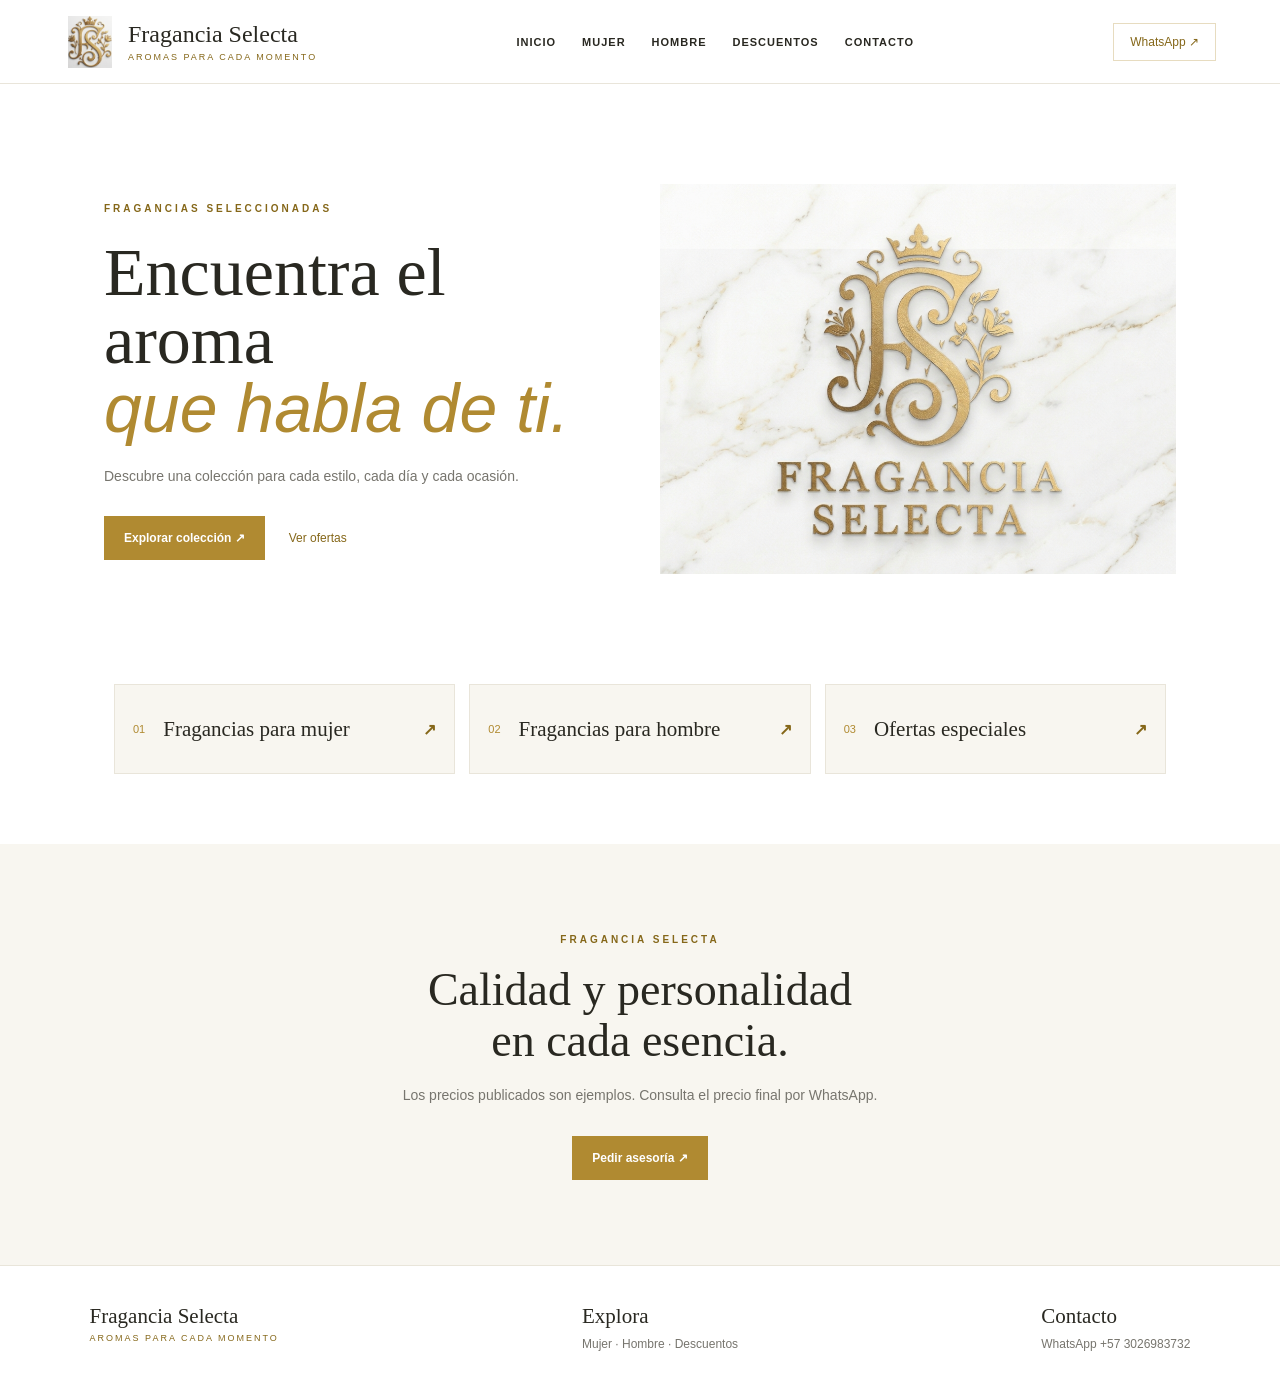
<file: front/index.html>
<!doctype html>
<html lang="es">
<head>
  <meta charset="UTF-8">
  <meta name="viewport" content="width=device-width, initial-scale=1">
  <title>Fragancia Selecta</title>
  <link rel="stylesheet" href="css/estilos.css">
</head>
<body class="inicio-page" id="inicio">

  <header class="inicio-header">
    <a class="inicio-marca" href="#inicio">
      <img src="assets/image.png" alt="Logo de Fragancia Selecta">
      <span>
        <strong>Fragancia Selecta</strong>
        <small>AROMAS PARA CADA MOMENTO</small>
      </span>
    </a>

    <nav class="inicio-nav">
      <a href="#inicio">Inicio</a>
      <a href="damas.html">Mujer</a>
      <a href="caballeros.html">Hombre</a>
      <a href="descuentos.html">Descuentos</a>
      <a href="https://wa.me/573026983732" target="_blank">Contacto</a>
    </nav>

    <a class="inicio-whatsapp" href="https://wa.me/573026983732" target="_blank">
      WhatsApp ↗
    </a>
  </header>

  <main>
    <section class="inicio-hero">
      <div class="inicio-texto">
        <span class="inicio-etiqueta">FRAGANCIAS SELECCIONADAS</span>
        <h1>Encuentra el aroma<br><em>que habla de ti.</em></h1>
        <p>Descubre una colección para cada estilo, cada día y cada ocasión.</p>
        <div class="inicio-botones">
          <a class="inicio-boton" href="#colecciones">Explorar colección ↗</a>
          <a class="inicio-enlace" href="#colecciones">Ver ofertas</a>
        </div>
      </div>

      <div class="inicio-foto">
        <img src="assets/fondo.jpg" alt="Fragancia Selecta">
      </div>
    </section>

    <section class="inicio-colecciones" id="colecciones">
      <a href="damas.html"><span>01</span><strong>Fragancias para mujer</strong><b>↗</b></a>
      <a href="caballeros.html"><span>02</span><strong>Fragancias para hombre</strong><b>↗</b></a>
      <a href="descuentos.html"><span>03</span><strong>Ofertas especiales</strong><b>↗</b></a>
    </section>

    <section class="inicio-promesa">
      <span class="inicio-etiqueta">FRAGANCIA SELECTA</span>
      <h2>Calidad y personalidad<br>en cada esencia.</h2>
      <p>Los precios publicados son ejemplos. Consulta el precio final por WhatsApp.</p>
      <a class="inicio-boton" href="https://wa.me/573026983732" target="_blank">
        Pedir asesoría ↗
      </a>
    </section>
  </main>

  <footer class="inicio-footer">
    <div>
      <strong>Fragancia Selecta</strong>
      <small>AROMAS PARA CADA MOMENTO</small>
    </div>
    <div>
      <strong>Explora</strong>
      <a href="#colecciones">Mujer · Hombre · Descuentos</a>
    </div>
    <div>
      <strong>Contacto</strong>
      <a href="https://wa.me/573026983732" target="_blank">WhatsApp +57 3026983732</a>
    </div>
  </footer>

</body>
</html>
</file>
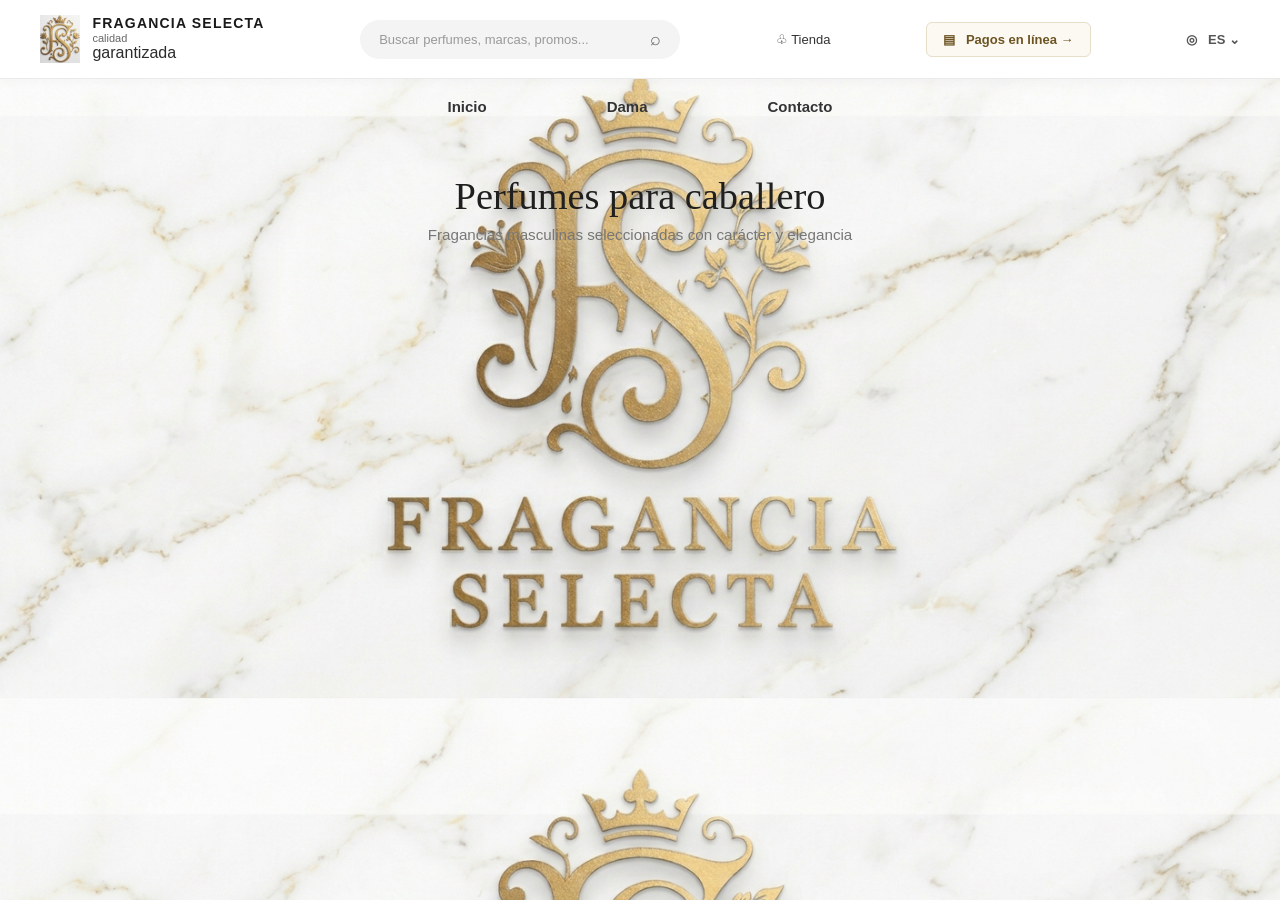
<file: front/caballeros.html>
<!DOCTYPE html>
<html lang="es">
<head>
    <meta charset="UTF-8">
    <meta name="viewport" content="width=device-width, initial-scale=1.0">
    <title>Perfumes para caballero - Fragancia Selecta</title>

    <link rel="stylesheet" href="css/estilos.css">
    <link rel="stylesheet" href="css/estilos_caballeros.css">
</head>
<body>

    <header class="encabezado">
        <a href="index.html">
            <img src="assets/image.png" alt="Logo de Fragancia selecta" class="logo-img">

            <div class="nombre-logo">
                <div class="fragancia selecta">Fragancia selecta</div>
                <div class="calidad">Calidad</div>
                <div class="garantizada">garantizada</div>
            </div>
        </a>

        <form class="buscador" onsubmit="event.preventDefault()">
            <input type="search" id="input-busqueda" placeholder="Buscar perfumes, marcas, promos...">
            <button type="submit">⌕</button>
        </form>

        <a href="index.html" class="enlace-header">♧ Tienda</a>
        <a href="#" class="pagos">▤ &nbsp; Pagos en línea →</a>
        <a href="#" class="idioma">◎ &nbsp; ES ⌄</a>
    </header>

<nav>
    <a href="index.html">Inicio</a>
    <a href="damas.html">Dama</a>
    <a href="contacto.html">Contacto</a>
   </nav>

    <section class="titulo-seccion">
        <h1>Perfumes para caballero</h1>
        <p>Fragancias masculinas seleccionadas con carácter y elegancia</p>
    </section>

    <main id="contenedor-perfumes" class="catalogo-grid"></main>

    <script>
        const contenedor = document.getElementById('contenedor-perfumes');
        const inputBusqueda = document.getElementById('input-busqueda');

        async function obtenerDatos() {
            try {
                const response = await fetch('http://127.0.0.1:8000/perfumes/');
                if (!response.ok) {
                throw new Error(`Error HTTP: ${response.status}`);
            }
                const data = await response.json();
                console.log(data);
                renderizarPerfumes(data);

            } catch (error) {
                console.error('Fallo en la petición:', error);
            }
        }


        function renderizarPerfumes(data) {
            contenedor.innerHTML = '';

            data.forEach(item => {
                const tarjeta = document.createElement('article');
                tarjeta.classList.add('perfume');

                tarjeta.innerHTML = `
                    <div class="perfume-espacio-img" data-id="${item.id}">
                        <img src="${item.src}" alt="${item.nombre}">
                        </div>
                    <div class="perfume-info">
                        <div class="perfume-cabecera">
                            <h3>${item.nombre}</h3>
                            <span class="precio">$${Number(item.precio).toLocaleString('es-CO')}</span>
                        </div>
                        <p class="familia">${item.familia_olfativa}</p>
                    </div>
                `;

                contenedor.appendChild(tarjeta);
            });
        }

        inputBusqueda.addEventListener('input', (e) => {
            const texto = e.target.value.trim().toLowerCase();
            const filtrados = catalogoLocal.filter(p =>
                p.nombre.toLowerCase().includes(texto) ||
                p.familia_olfativa.toLowerCase().includes(texto)
            );
            renderizarPerfumes(filtrados);
        });

        obtenerDatos();
    </script>
</body>
</html>
</file>
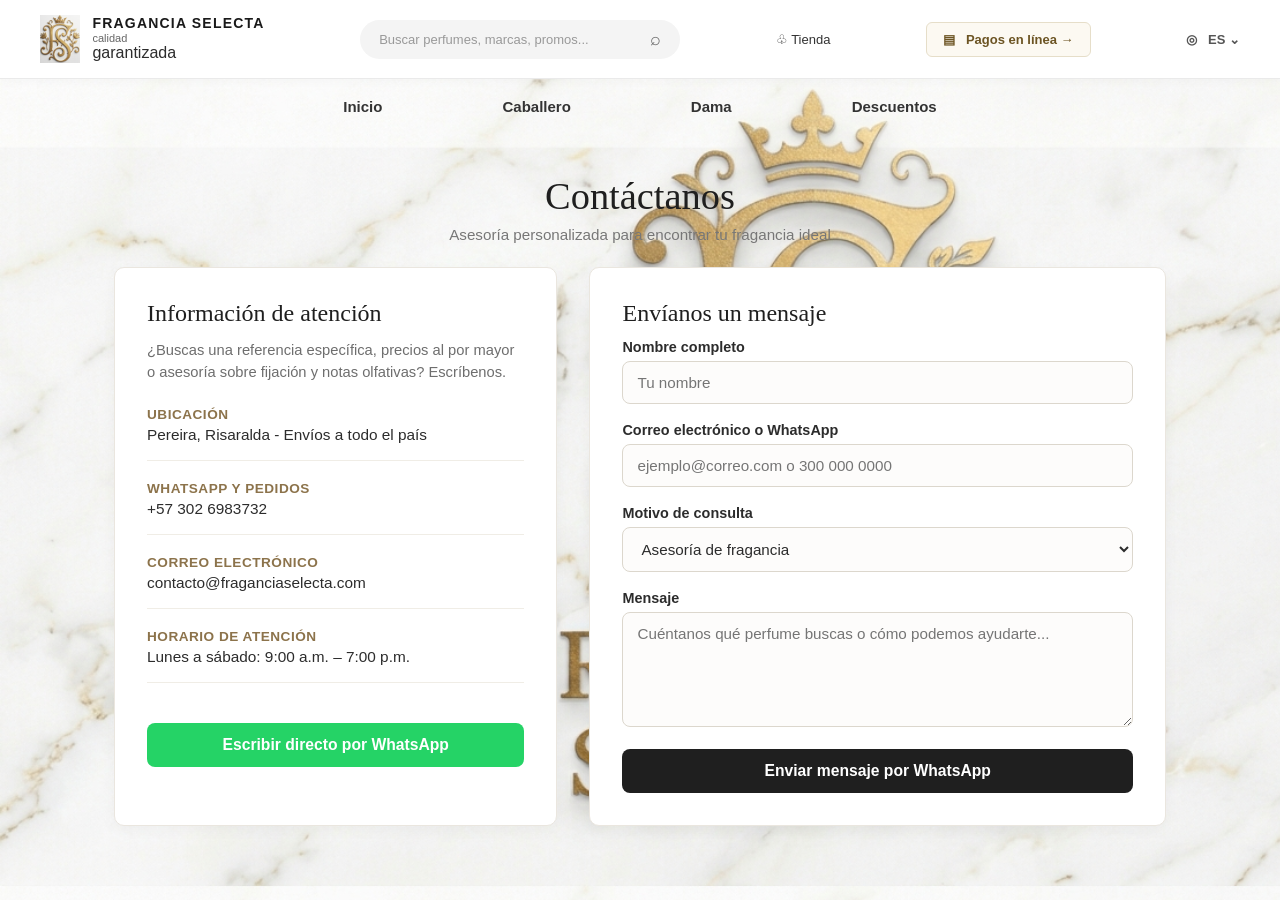
<file: front/contacto.html>
<!DOCTYPE html>
<html lang="es">
<head>
    <meta charset="UTF-8">
    <meta name="viewport" content="width=device-width, initial-scale=1.0">
    <title>Contacto - Fragancia Selecta</title>

    <link rel="stylesheet" href="css/estilos.css">
    <link rel="stylesheet" href="css/contacto.css">
</head>
<body>

    <header class="encabezado">

        <a href="index.html">
            <img src="assets/image.png" alt="Logo de Fragancia selecta" class="logo-img">

            <div class="nombre-logo">
                <div class="fragancia selecta">Fragancia selecta</div>
                <div class="calidad">Calidad</div>
                <div class="garantizada">garantizada</div>
            </div>
        </a>

        <form class="buscador" onsubmit="event.preventDefault()">
            <input type="search"
                    placeholder="Buscar perfumes, marcas, promos...">
            <button type="submit">⌕</button>
        </form>

        <a href="index.html" class="enlace-header">♧ Tienda</a>

        <a href="#" class="pagos">▤ &nbsp; Pagos en línea →</a>

        <a href="#" class="idioma">◎ &nbsp; ES ⌄</a>

    </header>

    <nav>
        <a href="index.html">Inicio</a>
        <a href="caballeros.html">Caballero</a>
        <a href="damas.html">Dama</a>
        <a href="descuentos.html">Descuentos</a>
    </nav>

    <section class="titulo-seccion">
        <h1>Contáctanos</h1>
        <p>Asesoría personalizada para encontrar tu fragancia ideal</p>
    </section>

    <main class="contacto-contenedor">
        <aside class="contacto-tarjeta">
            <h2>Información de atención</h2>
            <p class="subtexto">¿Buscas una referencia específica, precios al por mayor o asesoría sobre fijación y notas olfativas? Escríbenos.</p>

            <div class="dato-contacto">
                <strong>Ubicación</strong>
                <span>Pereira, Risaralda - Envíos a todo el país</span>
            </div>

            <div class="dato-contacto">
                <strong>WhatsApp y Pedidos</strong>
                <span>+57 302 6983732</span>
            </div>

            <div class="dato-contacto">
                <strong>Correo electrónico</strong>
                <span>contacto@fraganciaselecta.com</span>
            </div>

            <div class="dato-contacto">
                <strong>Horario de atención</strong>
                <span>Lunes a sábado: 9:00 a.m. – 7:00 p.m.</span>
            </div>

            <a href="https://wa.me/573026983732?text=Hola%20Fragancia%20Selecta,%20me%20gustar%C3%ADa%20recibir%20asesor%C3%ADa." target="_blank" class="btn-whatsapp">
                Escribir directo por WhatsApp
            </a>
        </aside>

        <section class="contacto-tarjeta">
            <h2>Envíanos un mensaje</h2>
            <form id="form-contacto">
                <div class="campo-formulario">
                    <label for="nombre">Nombre completo</label>
                    <input type="text" id="nombre" placeholder="Tu nombre" required>
                </div>

                <div class="campo-formulario">
                    <label for="correo">Correo electrónico o WhatsApp</label>
                    <input type="text" id="correo" placeholder="ejemplo@correo.com o 300 000 0000" required>
                </div>

                <div class="campo-formulario">
                    <label for="asunto">Motivo de consulta</label>
                    <select id="asunto">
                        <option value="Asesoría de fragancia">Asesoría de fragancia</option>
                        <option value="Consulta sobre un pedido">Consulta sobre un pedido</option>
                        <option value="Disponibilidad en catálogo">Disponibilidad en catálogo</option>
                        <option value="Otro motivo">Otro motivo</option>
                    </select>
                </div>

                <div class="campo-formulario">
                    <label for="mensaje">Mensaje</label>
                    <textarea id="mensaje" placeholder="Cuéntanos qué perfume buscas o cómo podemos ayudarte..." required></textarea>
                </div>

                <button type="submit" class="btn-enviar">Enviar mensaje por WhatsApp</button>
                <div id="mensaje-exito" class="mensaje-exito">
                    Redirigiendo a WhatsApp con tu consulta...
                </div>
            </form>
        </section>
    </main>

    <script>
        const formulario = document.getElementById('form-contacto');
        const mensajeExito = document.getElementById('mensaje-exito');
        const numeroWhatsApp = '573026983732';

        formulario.addEventListener('submit', (e) => {
            e.preventDefault();

            const nombre = document.getElementById('nombre').value.trim();
            const contacto = document.getElementById('correo').value.trim();
            const asunto = document.getElementById('asunto').value;
            const mensaje = document.getElementById('mensaje').value.trim();

            const texto = `Hola Fragancia Selecta, soy ${nombre}.\n*Motivo:* ${asunto}\n*Contacto:* ${contacto}\n*Mensaje:* ${mensaje}`;
            const url = `https://wa.me/${numeroWhatsApp}?text=${encodeURIComponent(texto)}`;

            mensajeExito.style.display = 'block';
            window.open(url, '_blank');
            formulario.reset();

            setTimeout(() => {
                mensajeExito.style.display = 'none';
            }, 5000);
        });
    </script>
</body>
</html>
</file>
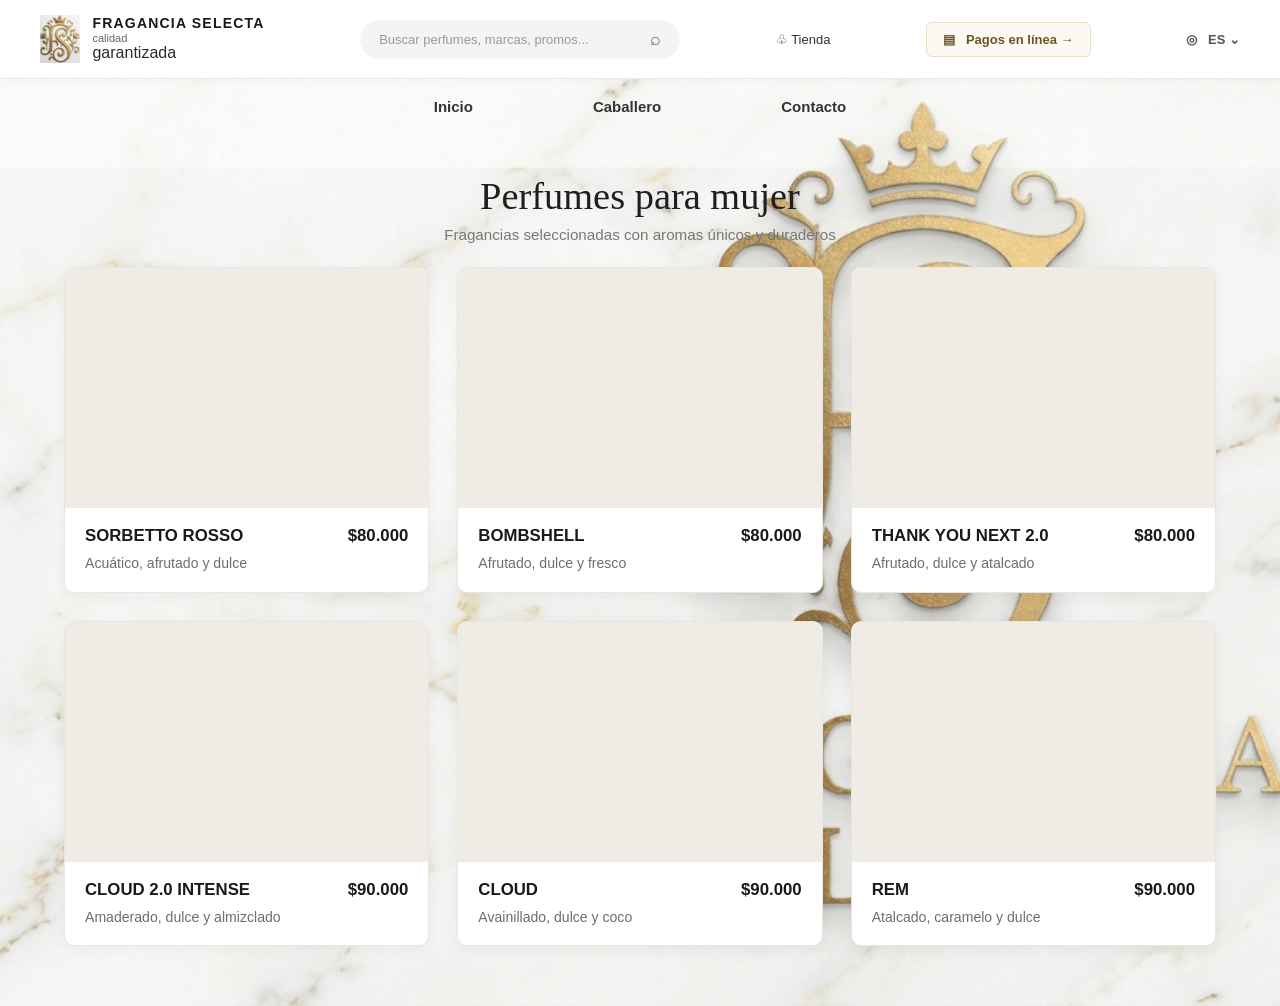
<file: front/damas.html>
<!DOCTYPE html>
<html lang="es">
<head>
    <meta charset="UTF-8">
    <meta name="viewport" content="width=device-width, initial-scale=1.0">
    <title>Perfumes para mujer - Fragancia Selecta</title>

    <link rel="stylesheet" href="css/estilos.css">
    <link rel="stylesheet" href="css/estilos_damas.css">
</head>
<body>

    <header class="encabezado">
        <a href="index.html">
            <img src="assets/image.png" alt="Logo de Fragancia selecta" class="logo-img">

            <div class="nombre-logo">
                <div class="fragancia selecta">Fragancia selecta</div>
                <div class="calidad">Calidad</div>
                <div class="garantizada">garantizada</div>
            </div>
        </a>

        <form class="buscador" onsubmit="event.preventDefault()">
            <input type="search" id="input-busqueda" placeholder="Buscar perfumes, marcas, promos...">
            <button type="submit">⌕</button>
        </form>

        <a href="index.html" class="enlace-header">♧ Tienda</a>
        <a href="#" class="pagos">▤ &nbsp; Pagos en línea →</a>
        <a href="#" class="idioma">◎ &nbsp; ES ⌄</a>
    </header>

    <nav>
        <a href="index.html">Inicio</a>
        <a href="caballeros.html">Caballero</a>
        <a href="contacto.html">Contacto</a>
    </nav>

    <section class="titulo-seccion">
        <h1>Perfumes para mujer</h1>
        <p>Fragancias seleccionadas con aromas únicos y duraderos</p>
    </section>

    <main id="contenedor-perfumes" class="catalogo-grid"></main>

    <script>
        const contenedor = document.getElementById('contenedor-perfumes');
        const inputBusqueda = document.getElementById('input-busqueda');

        const catalogoLocal = [
            { id: 1, nombre: 'SORBETTO ROSSO', familia_olfativa: 'Acuático, afrutado y dulce', precio: 80000 },
            { id: 2, nombre: 'BOMBSHELL', familia_olfativa: 'Afrutado, dulce y fresco', precio: 80000 },
            { id: 3, nombre: 'THANK YOU NEXT 2.0', familia_olfativa: 'Afrutado, dulce y atalcado', precio: 80000 },
            { id: 4, nombre: 'CLOUD 2.0 INTENSE', familia_olfativa: 'Amaderado, dulce y almizclado', precio: 90000 },
            { id: 5, nombre: 'CLOUD', familia_olfativa: 'Avainillado, dulce y coco', precio: 90000 },
            { id: 6, nombre: 'REM', familia_olfativa: 'Atalcado, caramelo y dulce', precio: 90000 }
        ];

        function renderizarPerfumes(lista) {
            contenedor.innerHTML = '';

            lista.forEach(item => {
                const tarjeta = document.createElement('article');
                tarjeta.classList.add('perfume');

                tarjeta.innerHTML = `
                    <div class="perfume-espacio-img" data-id="${item.id}"></div>
                    <div class="perfume-info">
                        <div class="perfume-cabecera">
                            <h3>${item.nombre}</h3>
                            <span class="precio">$${Number(item.precio).toLocaleString('es-CO')}</span>
                        </div>
                        <p class="familia">${item.familia_olfativa}</p>
                    </div>
                `;

                contenedor.appendChild(tarjeta);
            });
        }

        inputBusqueda.addEventListener('input', (e) => {
            const texto = e.target.value.trim().toLowerCase();
            const filtrados = catalogoLocal.filter(p =>
                p.nombre.toLowerCase().includes(texto) ||
                p.familia_olfativa.toLowerCase().includes(texto)
            );
            renderizarPerfumes(filtrados);
        });

        renderizarPerfumes(catalogoLocal);
    </script>
</body>
</html>
</file>
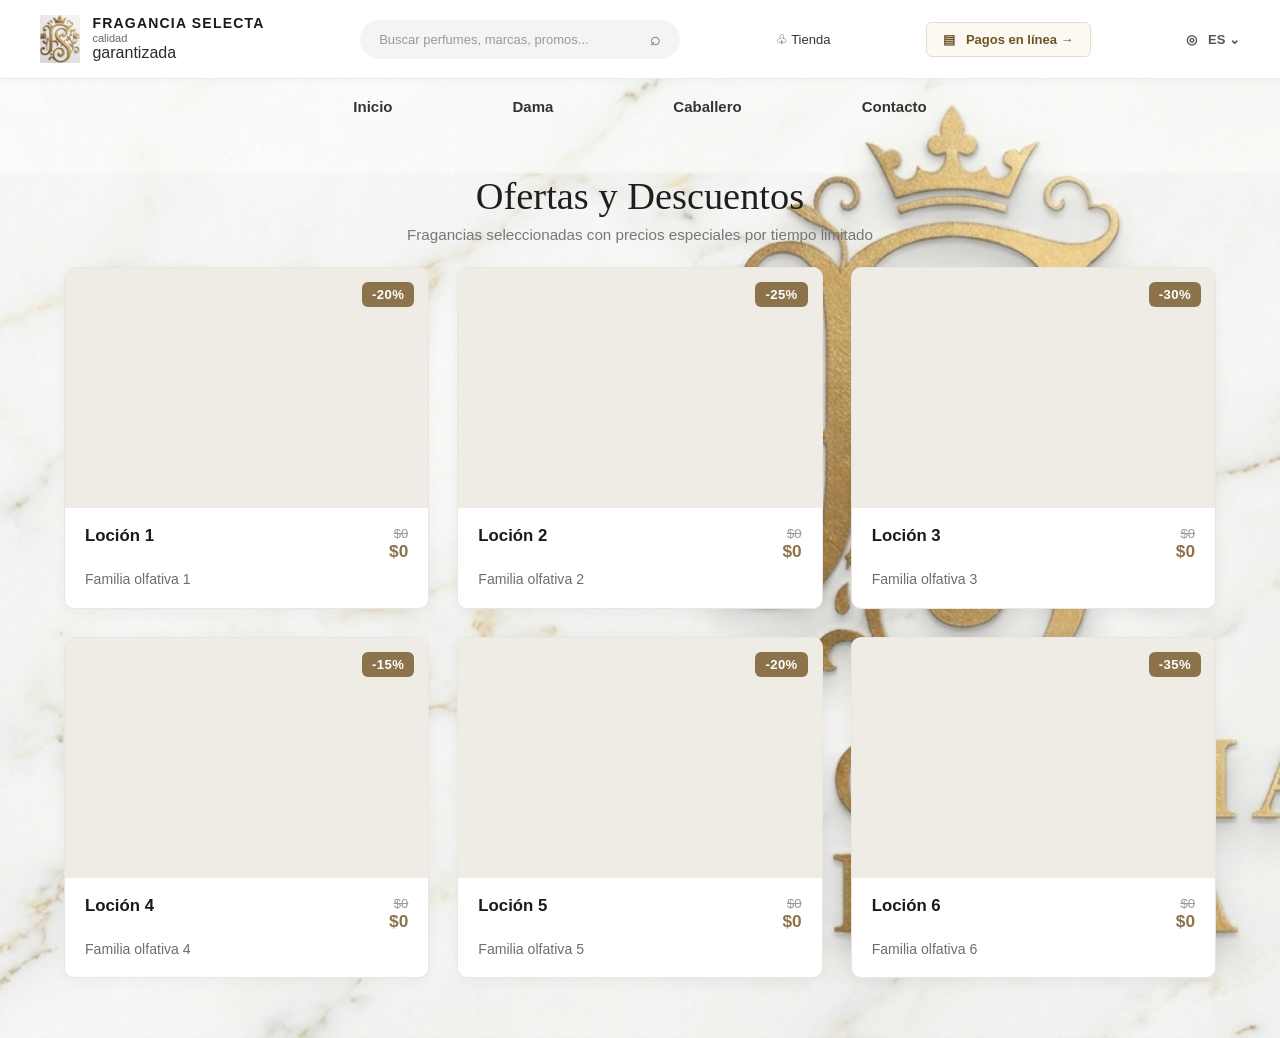
<file: front/descuentos.html>
<!DOCTYPE html>
<html lang="es">
<head>
    <meta charset="UTF-8">
    <meta name="viewport" content="width=device-width, initial-scale=1.0">
    <title>Ofertas y Descuentos - Fragancia Selecta</title>

    <link rel="stylesheet" href="css/estilos.css">
    <link rel="stylesheet" href="css/descuentos.css">
</head>
<body>

    <header class="encabezado">
        <a href="index.html">
            <img src="assets/image.png" alt="Logo de Fragancia selecta" class="logo-img">

            <div class="nombre-logo">
                <div class="fragancia selecta">Fragancia selecta</div>
                <div class="calidad">Calidad</div>
                <div class="garantizada">garantizada</div>
            </div>
        </a>

        <form class="buscador" onsubmit="event.preventDefault()">
            <input type="search" id="input-busqueda" placeholder="Buscar perfumes, marcas, promos...">
            <button type="submit">⌕</button>
        </form>

        <a href="index.html" class="enlace-header">♧ Tienda</a>
        <a href="#" class="pagos">▤ &nbsp; Pagos en línea →</a>
        <a href="#" class="idioma">◎ &nbsp; ES ⌄</a>
    </header>

    <nav>
        <a href="index.html">Inicio</a>
        <a href="damas.html">Dama</a>
        <a href="caballeros.html">Caballero</a>
        <a href="contacto.html">Contacto</a>
    </nav>

    <section class="titulo-seccion">
        <h1>Ofertas y Descuentos</h1>
        <p>Fragancias seleccionadas con precios especiales por tiempo limitado</p>
    </section>

    <main id="contenedor-perfumes" class="catalogo-grid"></main>

    <script>
        const contenedor = document.getElementById('contenedor-perfumes');
        const inputBusqueda = document.getElementById('input-busqueda');

        const catalogoDescuentos = [
            { id: 1, nombre: 'Loción 1', familia_olfativa: 'Familia olfativa 1', precio: 0, precio_anterior: 0, descuento: 20 },
            { id: 2, nombre: 'Loción 2', familia_olfativa: 'Familia olfativa 2', precio: 0, precio_anterior: 0, descuento: 25 },
            { id: 3, nombre: 'Loción 3', familia_olfativa: 'Familia olfativa 3', precio: 0, precio_anterior: 0, descuento: 30 },
            { id: 4, nombre: 'Loción 4', familia_olfativa: 'Familia olfativa 4', precio: 0, precio_anterior: 0, descuento: 15 },
            { id: 5, nombre: 'Loción 5', familia_olfativa: 'Familia olfativa 5', precio: 0, precio_anterior: 0, descuento: 20 },
            { id: 6, nombre: 'Loción 6', familia_olfativa: 'Familia olfativa 6', precio: 0, precio_anterior: 0, descuento: 35 }
        ];

        function renderizarPerfumes(lista) {
            contenedor.innerHTML = '';

            lista.forEach(item => {
                const tarjeta = document.createElement('article');
                tarjeta.classList.add('perfume');

                const descuento = item.descuento || 20;
                const precioAnterior = item.precio_anterior !== undefined
                    ? item.precio_anterior
                    : Math.round(Number(item.precio) / (1 - descuento / 100));

                tarjeta.innerHTML = `
                    <span class="etiqueta-descuento">-${descuento}%</span>
                    <div class="perfume-espacio-img" data-id="${item.id}"></div>
                    <div class="perfume-info">
                        <div class="perfume-cabecera">
                            <h3>${item.nombre}</h3>
                            <div class="bloque-precios">
                                <span class="precio-anterior">$${Number(precioAnterior).toLocaleString('es-CO')}</span>
                                <span class="precio">$${Number(item.precio).toLocaleString('es-CO')}</span>
                            </div>
                        </div>
                        <p class="familia">${item.familia_olfativa}</p>
                    </div>
                `;

                contenedor.appendChild(tarjeta);
            });
        }

        inputBusqueda.addEventListener('input', (e) => {
            const texto = e.target.value.trim().toLowerCase();
            const filtrados = catalogoDescuentos.filter(p =>
                p.nombre.toLowerCase().includes(texto) ||
                p.familia_olfativa.toLowerCase().includes(texto)
            );
            renderizarPerfumes(filtrados);
        });

        renderizarPerfumes(catalogoDescuentos);
    </script>
</body>
</html>
</file>
<file: front/css/estilos.css>
/* Reset básico y tipografía */
* {
    margin: 0;
    padding: 0;
    box-sizing: border-box;
    font-family: 'Segoe UI', Tahoma, Geneva, Verdana, sans-serif;
}

body {
    background-image: url('../assets/fondo.jpg');
    background-size: cover;
    
}

/* --- ESTILOS DEL ENCABEZADO --- */
.encabezado {
    display: flex;
    align-items: center;
    justify-content: space-between;
    padding: 15px 40px;
    background-color: #ffffff;
    border-bottom: 1px solid #eaeaea;
    box-shadow: 0 2px 10px rgba(0, 0, 0, 0.03);
    flex-wrap: wrap;
    gap: 20px;
}

/* Contenedor del Logo e Identidad */
.encabezado > a:first-child {
    display: flex;
    align-items: center;
    text-decoration: none;
    color: inherit;
    gap: 12px;
}

.logo-img {
    height: 48px;
    width: auto;
    object-fit: contain;
}

.nombre-logo {
    display: flex;
    flex-direction: column;
    line-height: 1.1;
}

.fragancia.selecta {
    font-size: 14px;
    font-weight: 700;
    letter-spacing: 1.2px;
    text-transform: uppercase;
    color: #1a1a1a;
}
        nav {
            background-color: transparent;
            color: rgb(214, 218, 29);
            display: flex;
            align-items: center;
            justify-content: center;
            gap: 120px;
            min-height: 55px;
            flex-wrap: wrap;
            font-size: 15px;
            font-weight: bold;
            nav a {
                text-decoration: none;
                color: #333333;
                transition: color 0.2s ease;
            }
            nav a:hover {
                color: #59c57d;
            }
        }

.calidad {
    font-size: 11px;
    color: #666666;
    text-transform: lowercase;
}

.pereira {
    font-size: 10px;
    color: #888888;
    letter-spacing: 0.8px;
    text-transform: uppercase;
}

/* Buscador */
.buscador {
    display: flex;
    align-items: center;
    background-color: #f4f4f4;
    border-radius: 30px;
    padding: 8px 18px;
    width: 320px;
    border: 1px solid transparent;
    transition: all 0.3s ease;
}

.buscador:focus-within {
    background-color: #ffffff;
    border-color: #c5a059;
    box-shadow: 0 0 0 3px rgba(197, 160, 89, 0.12);
}

.buscador input {
    border: none;
    background: transparent;
    outline: none;
    width: 100%;
    font-size: 13px;
    color: #333333;
}

.buscador input::placeholder {
    color: #999999;
}

.buscador button {
    border: none;
    background: transparent;
    cursor: pointer;
    font-size: 18px;
    color: #666666;
    padding-left: 8px;
    transition: color 0.2s;
}

.buscador button:hover {
    color: #c5a059;
}

/* Enlaces del header */
.enlace-header, .pagos, .idioma {
    text-decoration: none;
    color: #333333;
    font-size: 13px;
    font-weight: 500;
    transition: color 0.2s ease;
}

.enlace-header:hover, .idioma:hover {
    color: #c5a059;
}

/* Botón de Pagos */
.pagos {
    background-color: #fcf9f2;
    padding: 9px 16px;
    border-radius: 6px;
    border: 1px solid #e6dec9;
    color: #6c5423;
    font-weight: 600;
    display: inline-flex;
    align-items: center;
    transition: all 0.2s ease;
}

.pagos:hover {
    background-color: #f7f1e3;
    border-color: #c5a059;
}

/* Selector de Idioma */
.idioma {
    font-weight: 600;
    color: #555555;
}

/* --- DISEÑO RESPONSIVO (MÓVILES) --- */
@media (max-width: 900px) {
    .encabezado {
        justify-content: center;
        padding: 15px;
    }
    
    .buscador {
        order: 4;
        width: 100%;
    }
}
nav a {
    text-decoration: none;
    color: #333333;
    transition: color 0.2s ease;
}
.hero-centrado {
    display: block;
    min-height: 0;
    padding: 20px 40px;
}

.hero-texto {
    width: 390px;
    max-width: 100%;
    height: auto;
    overflow: visible;
    padding: 24px;
    background-color: rgba(255, 255, 255, 0.88);
    border-radius: 18px;
    box-shadow: 0 8px 25px rgba(70, 50, 20, 0.12);
    color: #352817;
    text-align: left;
}

.hero-texto h1 {
    margin-bottom: 16px;
    font-family: Georgia, serif;
    font-size: 18px;
    line-height: 1.45;
}

.hero-texto p {
    color: #5b5144;
    font-size: 15px;
    line-height: 1.6;
}

@media (max-width: 600px) {
    .hero-centrado {
        padding: 20px;
    }

    .hero-texto {
        width: 100%;
        height: auto;
        max-height: 430px;
        padding: 24px;
    }

    .hero-texto h1 {
        font-size: 21px;
    }
}
/* inicio */
body.inicio-page {
  margin: 0;
  background: #fff;
  color: #292821;
  font-family: Arial, sans-serif;
}

.inicio-page * {
  box-sizing: border-box;
}

.inicio-header {
  display: flex;
  align-items: center;
  justify-content: space-between;
  gap: 24px;
  padding: 14px 5%;
  border-bottom: 1px solid #e9e5da;
  background: #fff;
}

.inicio-marca {
  display: flex;
  align-items: center;
  gap: 12px;
  color: #292821;
  text-decoration: none;
}

.inicio-marca img {
  width: 52px;
  height: 52px;
  object-fit: contain;
}

.inicio-marca span,
.inicio-footer div {
  display: flex;
  flex-direction: column;
}

.inicio-marca strong {
  font: 24px Georgia, serif;
}

.inicio-marca small,
.inicio-footer small {
  margin-top: 4px;
  color: #856719;
  font-size: 9px;
  letter-spacing: 2px;
}

.inicio-nav {
  display: flex;
  gap: 26px;
}

.inicio-nav a {
  color: #292821;
  font-size: 11px;
  font-weight: bold;
  letter-spacing: 1px;
  text-decoration: none;
  text-transform: uppercase;
}

.inicio-nav a:hover,
.inicio-enlace:hover {
  color: #b08a31;
}

.inicio-whatsapp {
  padding: 11px 16px;
  border: 1px solid #e7dcc0;
  color: #856719;
  font-size: 12px;
  text-decoration: none;
}

.inicio-hero {
  display: grid;
  grid-template-columns: 1fr 1fr;
  align-items: center;
  gap: 40px;
  max-width: 1200px;
  min-height: 590px;
  margin: auto;
  padding: 55px 5%;
}

.inicio-etiqueta {
  color: #856719;
  font-size: 10px;
  font-weight: bold;
  letter-spacing: 3px;
}

.inicio-texto h1 {
  margin: 22px 0;
  font: 68px/1 Georgia, serif;
}

.inicio-texto h1 em {
  color: #b08a31;
  font-weight: normal;
}

.inicio-texto p,
.inicio-promesa p {
  color: #77756e;
  font-size: 14px;
  line-height: 1.7;
}

.inicio-botones {
  display: flex;
  align-items: center;
  gap: 24px;
  margin-top: 28px;
}

.inicio-boton {
  display: inline-block;
  padding: 15px 20px;
  background: #b08a31;
  color: #fff;
  font-size: 12px;
  font-weight: bold;
  text-decoration: none;
}

.inicio-boton:hover {
  background: #856719;
}

.inicio-enlace {
  color: #856719;
  font-size: 12px;
  text-decoration: none;
}

.inicio-foto {
  height: 390px;
}

.inicio-foto img {
  width: 100%;
  height: 100%;
  object-fit: cover;
}

.inicio-colecciones {
  display: grid;
  grid-template-columns: repeat(3, 1fr);
  gap: 14px;
  max-width: 1100px;
  margin: 10px auto 70px;
  padding: 0 24px;
}

.inicio-colecciones a {
  display: flex;
  align-items: center;
  gap: 18px;
  min-height: 90px;
  padding: 18px;
  border: 1px solid #e9e5da;
  background: #f8f6f0;
  color: #292821;
  text-decoration: none;
}

.inicio-colecciones span {
  color: #b08a31;
  font-size: 11px;
}

.inicio-colecciones strong {
  flex: 1;
  font: 21px Georgia, serif;
}

.inicio-colecciones b {
  color: #856719;
}

.inicio-promesa {
  padding: 85px 20px;
  background: #f8f6f0;
  text-align: center;
}

.inicio-promesa h2 {
  margin: 18px 0;
  font: 46px/1.1 Georgia, serif;
}

.inicio-promesa p {
  margin-bottom: 28px;
}

.inicio-footer {
  display: flex;
  justify-content: space-between;
  gap: 30px;
  padding: 38px 7%;
  border-top: 1px solid #e9e5da;
}

.inicio-footer strong {
  font: 21px Georgia, serif;
}

.inicio-footer a {
  margin-top: 8px;
  color: #77756e;
  font-size: 12px;
  text-decoration: none;
}

@media (max-width: 760px) {
  .inicio-header {
    flex-wrap: wrap;
  }

  .inicio-nav {
    order: 3;
    flex-wrap: wrap;
    gap: 14px;
    width: 100%;
  }

  .inicio-whatsapp {
    margin-left: auto;
  }

  .inicio-hero {
    grid-template-columns: 1fr;
    gap: 25px;
    padding-top: 45px;
  }

  .inicio-texto h1 {
    font-size: 50px;
  }

  .inicio-foto {
    height: 280px;
  }

  .inicio-colecciones {
    grid-template-columns: 1fr;
    margin-bottom: 45px;
  }

  .inicio-promesa h2 {
    font-size: 36px;
  }

  .inicio-footer {
    flex-direction: column;
  }
}
</file>
<file: front/css/estilos_caballeros.css>
* {
    margin: 0;
    padding: 0;
    box-sizing: border-box;
    font-family: 'Segoe UI', Tahoma, Geneva, Verdana, sans-serif;
}

body {
    background-color: #f9f8f6;
    color: #2c2c2c;
}

.titulo-seccion {
    text-align: center;
    padding: 40px 20px 24px;
    max-width: 1200px;
    margin: 0 auto;
}

.titulo-seccion h1 {
    font-family: Georgia, 'Times New Roman', serif;
    font-size: 2.4rem;
    font-weight: 500;
    color: #1f1f1f;
    margin-bottom: 8px;
}

.titulo-seccion p {
    font-size: 0.95rem;
    color: #777777;
}

.catalogo-grid {
    display: grid;
    grid-template-columns: repeat(auto-fit, minmax(280px, 1fr));
    gap: 28px;
    max-width: 1200px;
    margin: 0 auto 60px auto;
    padding: 0 24px;
}

.perfume {
    background-color: #ffffff;
    border: 1px solid #eae6df;
    border-radius: 10px;
    overflow: hidden;
    box-shadow: 0 4px 14px rgba(0, 0, 0, 0.04);
    transition: transform 0.25s ease, box-shadow 0.25s ease;
    display: flex;
    flex-direction: column;
}

.perfume:hover {
    transform: translateY(-5px);
    box-shadow: 0 12px 24px rgba(0, 0, 0, 0.08);
}

.perfume-espacio-img {
    width: 100%;
    height: 240px;
    background-color: #efece6;
    display: flex;
    align-items: center;
    justify-content: center;
    color: #9e9a92;
    font-size: 0.85rem;
}

.perfume-espacio-img img {
    width: 100%;
    height: 100%;
    object-fit: cover;
    display: block;
}

.perfume-info {
    padding: 18px 20px;
    display: flex;
    flex-direction: column;
    flex-grow: 1;
}

.perfume-cabecera {
    display: flex;
    justify-content: space-between;
    align-items: baseline;
    gap: 12px;
    margin-bottom: 8px;
}

.perfume h3 {
    font-size: 1.05rem;
    font-weight: 600;
    color: #1a1a1a;
}

.perfume .precio {
    font-size: 1.05rem;
    font-weight: 700;
    color: #1a1a1a;
    white-space: nowrap;
}

.perfume .familia {
    font-size: 0.88rem;
    color: #6e6e6e;
    line-height: 1.4;
}
</file>
<file: front/css/contacto.css>
* {
    margin: 0;
    padding: 0;
    box-sizing: border-box;
    font-family: 'Segoe UI', Tahoma, Geneva, Verdana, sans-serif;
}

body {
    background-color: #f9f8f6;
    color: #2c2c2c;
}

.titulo-seccion {
    text-align: center;
    padding: 40px 20px 24px;
    max-width: 1100px;
    margin: 0 auto;
}

.titulo-seccion h1 {
    font-family: Georgia, 'Times New Roman', serif;
    font-size: 2.4rem;
    font-weight: 500;
    color: #1f1f1f;
    margin-bottom: 8px;
}

.titulo-seccion p {
    font-size: 0.95rem;
    color: #777777;
}

.contacto-contenedor {
    display: grid;
    grid-template-columns: 1fr 1.3fr;
    gap: 32px;
    max-width: 1100px;
    margin: 0 auto 60px auto;
    padding: 0 24px;
}

.contacto-tarjeta {
    background-color: #ffffff;
    border: 1px solid #eae6df;
    border-radius: 10px;
    padding: 32px;
    box-shadow: 0 4px 14px rgba(0, 0, 0, 0.04);
}

.contacto-tarjeta h2 {
    font-family: Georgia, 'Times New Roman', serif;
    font-size: 1.5rem;
    font-weight: 500;
    color: #1f1f1f;
    margin-bottom: 12px;
}

.contacto-tarjeta .subtexto {
    font-size: 0.92rem;
    color: #6e6e6e;
    line-height: 1.5;
    margin-bottom: 24px;
}

.dato-contacto {
    margin-bottom: 20px;
    padding-bottom: 16px;
    border-bottom: 1px solid #f0ede6;
}

.dato-contacto:last-child {
    border-bottom: none;
    margin-bottom: 0;
    padding-bottom: 0;
}

.dato-contacto strong {
    display: block;
    font-size: 0.85rem;
    text-transform: uppercase;
    letter-spacing: 0.5px;
    color: #8c734b;
    margin-bottom: 4px;
}

.dato-contacto span {
    font-size: 0.96rem;
    color: #2c2c2c;
}

.btn-whatsapp {
    display: inline-block;
    width: 100%;
    margin-top: 20px;
    padding: 13px 20px;
    background-color: #25d366;
    color: #ffffff;
    text-align: center;
    text-decoration: none;
    border-radius: 8px;
    font-size: 0.98rem;
    font-weight: 600;
    transition: background-color 0.25s ease;
}

.btn-whatsapp:hover {
    background-color: #1ebe5d;
}

.campo-formulario {
    margin-bottom: 18px;
}

.campo-formulario label {
    display: block;
    font-size: 0.9rem;
    font-weight: 600;
    color: #2c2c2c;
    margin-bottom: 6px;
}

.campo-formulario input,
.campo-formulario select,
.campo-formulario textarea {
    width: 100%;
    padding: 12px 14px;
    border: 1px solid #dcd7cd;
    border-radius: 8px;
    font-size: 0.95rem;
    color: #2c2c2c;
    background-color: #fdfcfb;
    transition: border-color 0.2s ease;
}

.campo-formulario input:focus,
.campo-formulario select:focus,
.campo-formulario textarea:focus {
    outline: none;
    border-color: #b5945b;
    background-color: #ffffff;
}

.campo-formulario textarea {
    resize: vertical;
    min-height: 115px;
}

.btn-enviar {
    width: 100%;
    padding: 13px 20px;
    background-color: #1f1f1f;
    color: #ffffff;
    border: none;
    border-radius: 8px;
    font-size: 0.98rem;
    font-weight: 600;
    cursor: pointer;
    transition: background-color 0.25s ease;
}

.btn-enviar:hover {
    background-color: #8c734b;
}

.mensaje-exito {
    display: none;
    margin-top: 16px;
    padding: 12px 16px;
    background-color: #f2f7f2;
    border: 1px solid #c5dfc5;
    color: #275b27;
    border-radius: 8px;
    font-size: 0.92rem;
    text-align: center;
}

@media (max-width: 768px) {
    .contacto-contenedor {
        grid-template-columns: 1fr;
    }
}
</file>
<file: front/css/estilos_damas.css>
* {
    margin: 0;
    padding: 0;
    box-sizing: border-box;
    font-family: 'Segoe UI', Tahoma, Geneva, Verdana, sans-serif;
}

body {
    background-color: #f9f8f6;
    color: #2c2c2c;
}

.titulo-seccion {
    text-align: center;
    padding: 40px 20px 24px;
    max-width: 1200px;
    margin: 0 auto;
}

.titulo-seccion h1 {
    font-family: Georgia, 'Times New Roman', serif;
    font-size: 2.4rem;
    font-weight: 500;
    color: #1f1f1f;
    margin-bottom: 8px;
}

.titulo-seccion p {
    font-size: 0.95rem;
    color: #777777;
}

.catalogo-grid {
    display: grid;
    grid-template-columns: repeat(auto-fit, minmax(280px, 1fr));
    gap: 28px;
    max-width: 1200px;
    margin: 0 auto 60px auto;
    padding: 0 24px;
}

.perfume {
    background-color: #ffffff;
    border: 1px solid #eae6df;
    border-radius: 10px;
    overflow: hidden;
    box-shadow: 0 4px 14px rgba(0, 0, 0, 0.04);
    transition: transform 0.25s ease, box-shadow 0.25s ease;
    display: flex;
    flex-direction: column;
}

.perfume:hover {
    transform: translateY(-5px);
    box-shadow: 0 12px 24px rgba(0, 0, 0, 0.08);
}

.perfume-espacio-img {
    width: 100%;
    height: 240px;
    background-color: #efece6;
    display: flex;
    align-items: center;
    justify-content: center;
    color: #9e9a92;
    font-size: 0.85rem;
}

.perfume-espacio-img img {
    width: 100%;
    height: 100%;
    object-fit: cover;
    display: block;
}

.perfume-info {
    padding: 18px 20px;
    display: flex;
    flex-direction: column;
    flex-grow: 1;
}

.perfume-cabecera {
    display: flex;
    justify-content: space-between;
    align-items: baseline;
    gap: 12px;
    margin-bottom: 8px;
}

.perfume h3 {
    font-size: 1.05rem;
    font-weight: 600;
    color: #1a1a1a;
}

.perfume .precio {
    font-size: 1.05rem;
    font-weight: 700;
    color: #1a1a1a;
    white-space: nowrap;
}

.perfume .familia {
    font-size: 0.88rem;
    color: #6e6e6e;
    line-height: 1.4;
}
</file>
<file: front/css/descuentos.css>
* {
    margin: 0;
    padding: 0;
    box-sizing: border-box;
    font-family: 'Segoe UI', Tahoma, Geneva, Verdana, sans-serif;
}

body {
    background-color: #f9f8f6;
    color: #2c2c2c;
}

.titulo-seccion {
    text-align: center;
    padding: 40px 20px 24px;
    max-width: 1200px;
    margin: 0 auto;
}

.titulo-seccion h1 {
    font-family: Georgia, 'Times New Roman', serif;
    font-size: 2.4rem;
    font-weight: 500;
    color: #1f1f1f;
    margin-bottom: 8px;
}

.titulo-seccion p {
    font-size: 0.95rem;
    color: #777777;
}

.catalogo-grid {
    display: grid;
    grid-template-columns: repeat(auto-fit, minmax(280px, 1fr));
    gap: 28px;
    max-width: 1200px;
    margin: 0 auto 60px auto;
    padding: 0 24px;
}

.perfume {
    position: relative;
    background-color: #ffffff;
    border: 1px solid #eae6df;
    border-radius: 10px;
    overflow: hidden;
    box-shadow: 0 4px 14px rgba(0, 0, 0, 0.04);
    transition: transform 0.25s ease, box-shadow 0.25s ease;
    display: flex;
    flex-direction: column;
}

.perfume:hover {
    transform: translateY(-5px);
    box-shadow: 0 12px 24px rgba(0, 0, 0, 0.08);
}

.etiqueta-descuento {
    position: absolute;
    top: 14px;
    right: 14px;
    background-color: #8c734b;
    color: #ffffff;
    font-size: 0.82rem;
    font-weight: 700;
    padding: 5px 10px;
    border-radius: 6px;
    letter-spacing: 0.4px;
    z-index: 2;
}

.perfume-espacio-img {
    width: 100%;
    height: 240px;
    background-color: #efece6;
    display: flex;
    align-items: center;
    justify-content: center;
    color: #9e9a92;
    font-size: 0.85rem;
}

.perfume-espacio-img img {
    width: 100%;
    height: 100%;
    object-fit: cover;
    display: block;
}

.perfume-info {
    padding: 18px 20px;
    display: flex;
    flex-direction: column;
    flex-grow: 1;
}

.perfume-cabecera {
    display: flex;
    justify-content: space-between;
    align-items: flex-start;
    gap: 12px;
    margin-bottom: 8px;
}

.perfume h3 {
    font-size: 1.05rem;
    font-weight: 600;
    color: #1a1a1a;
}

.bloque-precios {
    display: flex;
    flex-direction: column;
    align-items: flex-end;
    white-space: nowrap;
}

.precio-anterior {
    font-size: 0.82rem;
    color: #999999;
    text-decoration: line-through;
}

.precio {
    font-size: 1.08rem;
    font-weight: 700;
    color: #8c734b;
}

.perfume .familia {
    font-size: 0.88rem;
    color: #6e6e6e;
    line-height: 1.4;
}
</file>
